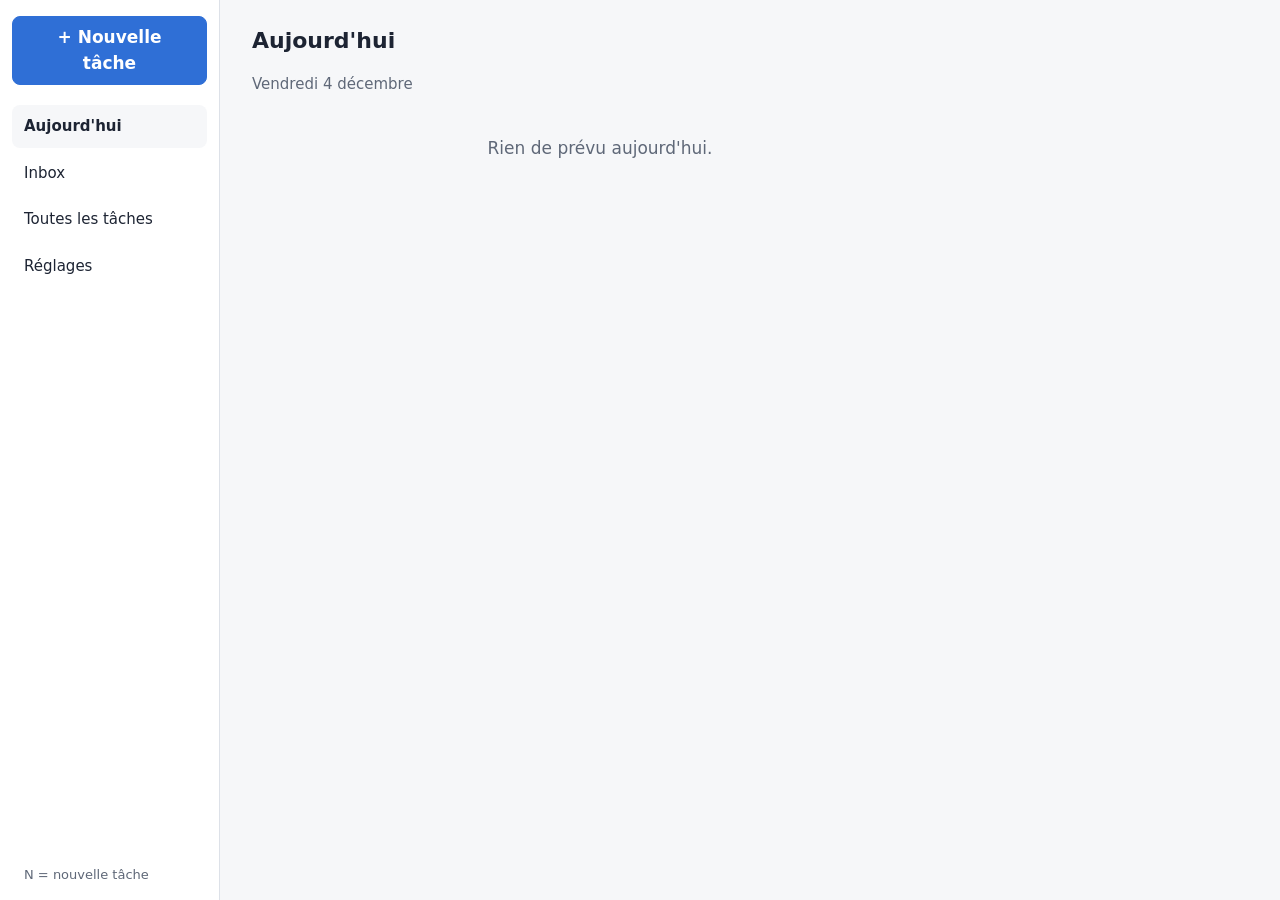
<file: index.html>
<!DOCTYPE html>
<!--
  index.html : la page unique de l'application.
  Étape 3 : la structure de l'application (navigation, zone des écrans),
  le bouton + et la fenêtre de capture.
  Étape 4 : la fenêtre « Planifier » et le bandeau « Annuler ».
  Le contenu de chaque écran est fabriqué par les fichiers de js/ecrans/.
-->
<html lang="fr">
<head>
  <!-- Permet d'afficher correctement les accents (é, è, à...) -->
  <meta charset="utf-8">
  <!-- Adapte la page à la largeur de l'écran (indispensable sur téléphone) -->
  <meta name="viewport" content="width=device-width, initial-scale=1">
  <!-- Nom affiché dans l'onglet du navigateur (modifié par app.js selon l'écran) -->
  <title>Organisation</title>
  <!-- Couleur de la barre du navigateur sur Android -->
  <meta name="theme-color" content="#2f6fd6">
  <!-- Carte d'identité de l'application : nom, icônes, couleurs -->
  <link rel="manifest" href="manifest.json">
  <!-- Petite icône affichée dans l'onglet du navigateur -->
  <link rel="icon" href="icones/icone-192.png" type="image/png">
  <!-- Relie la page à son fichier d'apparence -->
  <link rel="stylesheet" href="css/styles.css">
  <!-- Démarrage de l'application -->
  <script type="module" src="js/app.js"></script>
</head>
<body>
  <div class="application">

    <!-- Navigation : barre du bas sur téléphone, colonne de gauche sur PC -->
    <nav class="navigation" aria-label="Écrans">
      <button type="button" class="bouton bouton-principal bouton-nouvelle-pc" id="bouton-nouvelle-pc">+ Nouvelle tâche</button>
      <a href="#aujourdhui" data-ecran="aujourdhui">Aujourd'hui</a>
      <a href="#inbox" data-ecran="inbox">Inbox <span id="compteur-inbox"></span></a>
      <a href="#taches" data-ecran="taches"><span class="libelle-court">Tâches</span><span class="libelle-long">Toutes les tâches</span></a>
      <a href="#reglages" data-ecran="reglages" class="lien-reglages-pc">Réglages</a>
      <p class="astuce-clavier">N = nouvelle tâche</p>
    </nav>

    <div class="partie-principale">
      <header class="entete">
        <h1 id="titre-ecran">Aujourd'hui</h1>
        <!-- Sur téléphone, Réglages est en haut à droite -->
        <a href="#reglages" class="lien-reglages-mobile">Réglages</a>
      </header>
      <!-- Le contenu de l'écran affiché est placé ici par app.js -->
      <main id="ecran" class="ecran"></main>
    </div>

  </div>

  <!-- Bouton + rond, visible sur téléphone uniquement -->
  <button type="button" class="bouton-flottant" id="bouton-nouvelle" aria-label="Nouvelle tâche">+</button>

  <!-- Fenêtre de capture (gérée par js/capture.js) -->
  <dialog class="capture" id="capture" aria-labelledby="titre-capture">
    <form id="formulaire-capture">
      <label class="titre-capture" id="titre-capture" for="champ-capture">Nouvelle tâche</label>
      <input type="text" id="champ-capture" maxlength="200" autocomplete="off"
             enterkeyhint="done" placeholder="Ex. : Appeler le garage">
      <p class="message-capture" id="message-capture" role="status"></p>
      <div class="boutons-capture">
        <button type="submit" class="bouton bouton-principal">Enregistrer</button>
        <button type="button" class="bouton" id="fermer-capture">Fermer</button>
      </div>
    </form>
  </dialog>

  <!-- Fenêtre « Planifier » (gérée par js/ecrans/inbox.js, étape 4).
       L'heure se choisit d'abord ; un toucher sur un jour valide aussitôt. -->
  <dialog class="capture" id="planification" aria-labelledby="titre-planification">
    <form id="formulaire-planification">
      <p class="titre-capture" id="titre-planification">Planifier</p>
      <label class="etiquette-champ" for="heure-planification">Heure (facultatif)</label>
      <input type="time" id="heure-planification">
      <p class="etiquette-champ">Jour</p>
      <div class="choix-jours">
        <button type="button" class="bouton" data-jour="aujourdhui">Aujourd'hui</button>
        <button type="button" class="bouton" data-jour="demain">Demain</button>
      </div>
      <label class="etiquette-champ" for="date-planification">Autre date</label>
      <input type="date" id="date-planification">
      <p class="message-capture" id="message-planification" role="status"></p>
      <div class="boutons-capture">
        <button type="submit" class="bouton bouton-principal">Valider la date</button>
        <button type="button" class="bouton" id="annuler-planification">Annuler</button>
      </div>
    </form>
  </dialog>

  <!-- Bandeau « Annuler » en bas de l'écran (géré par js/bandeau.js, étape 4) -->
  <div class="bandeau" id="bandeau" role="status" aria-live="polite"></div>
</body>
</html>
</file>
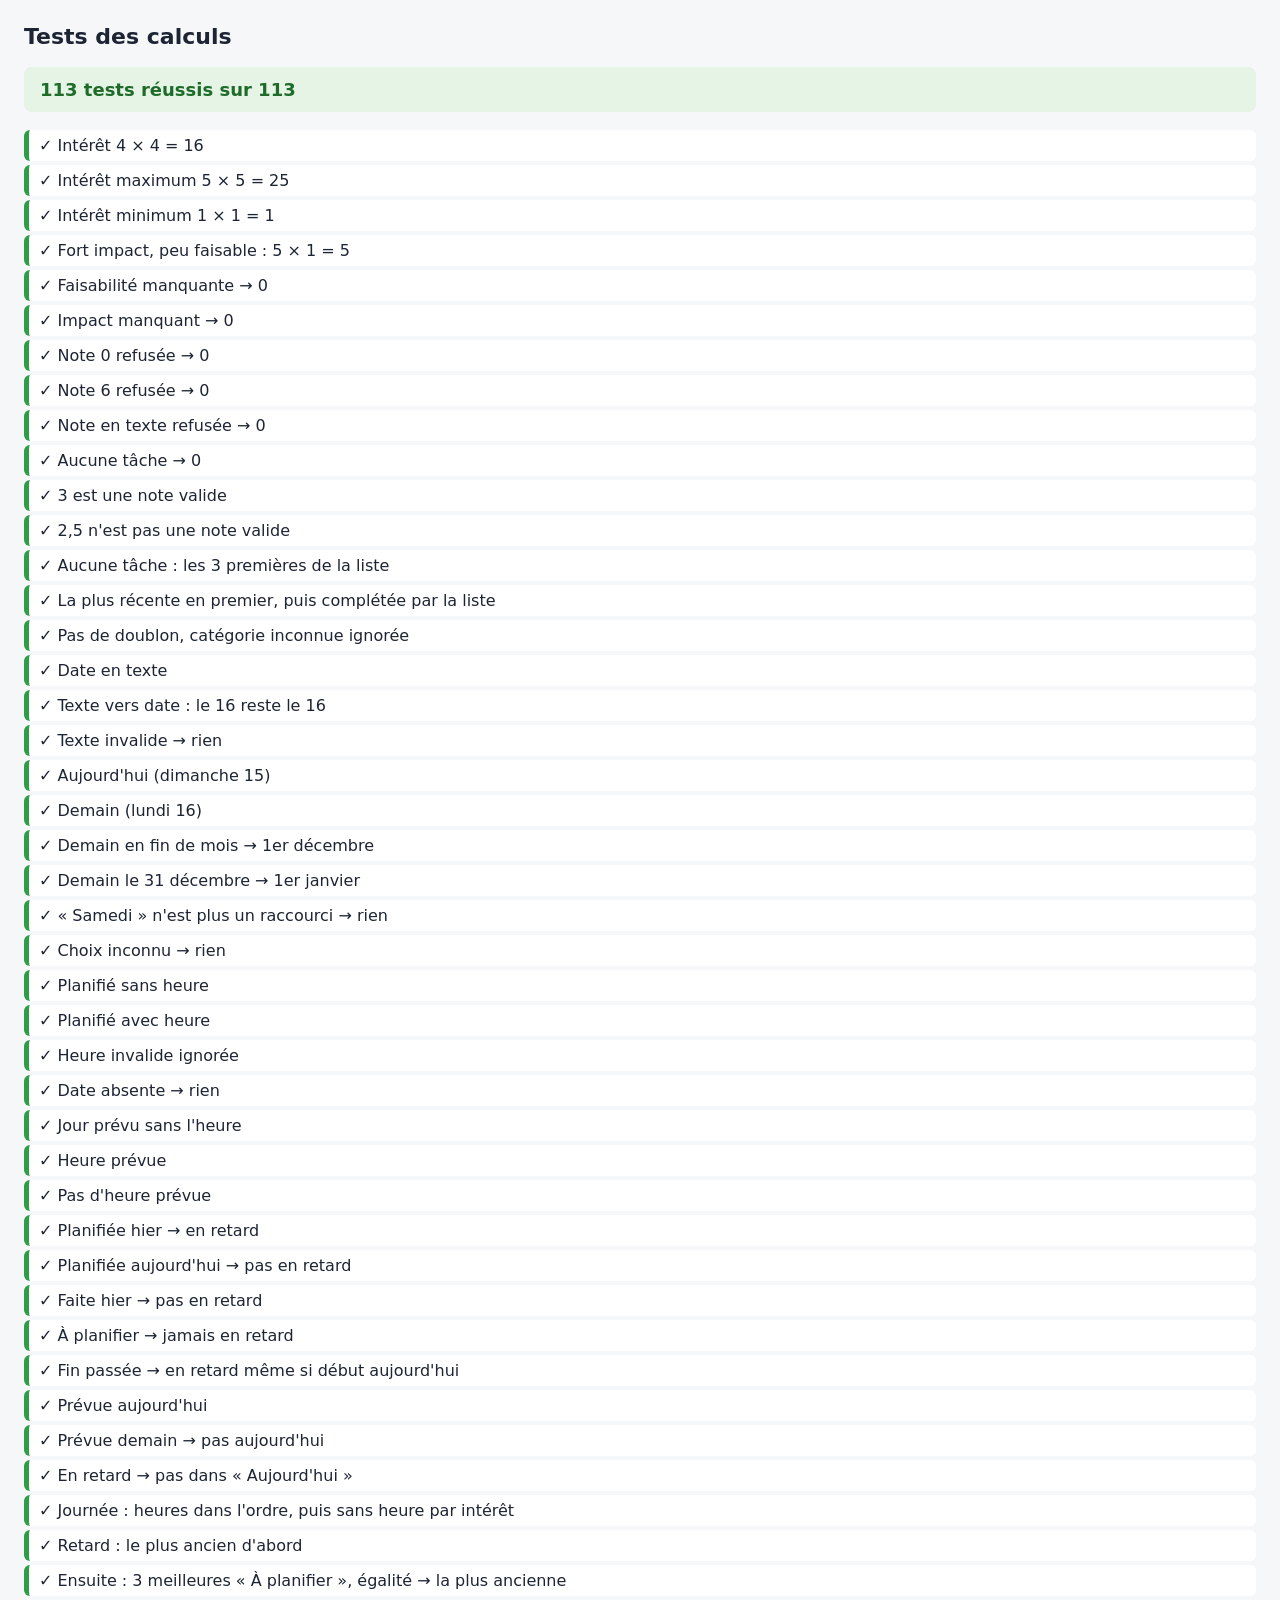
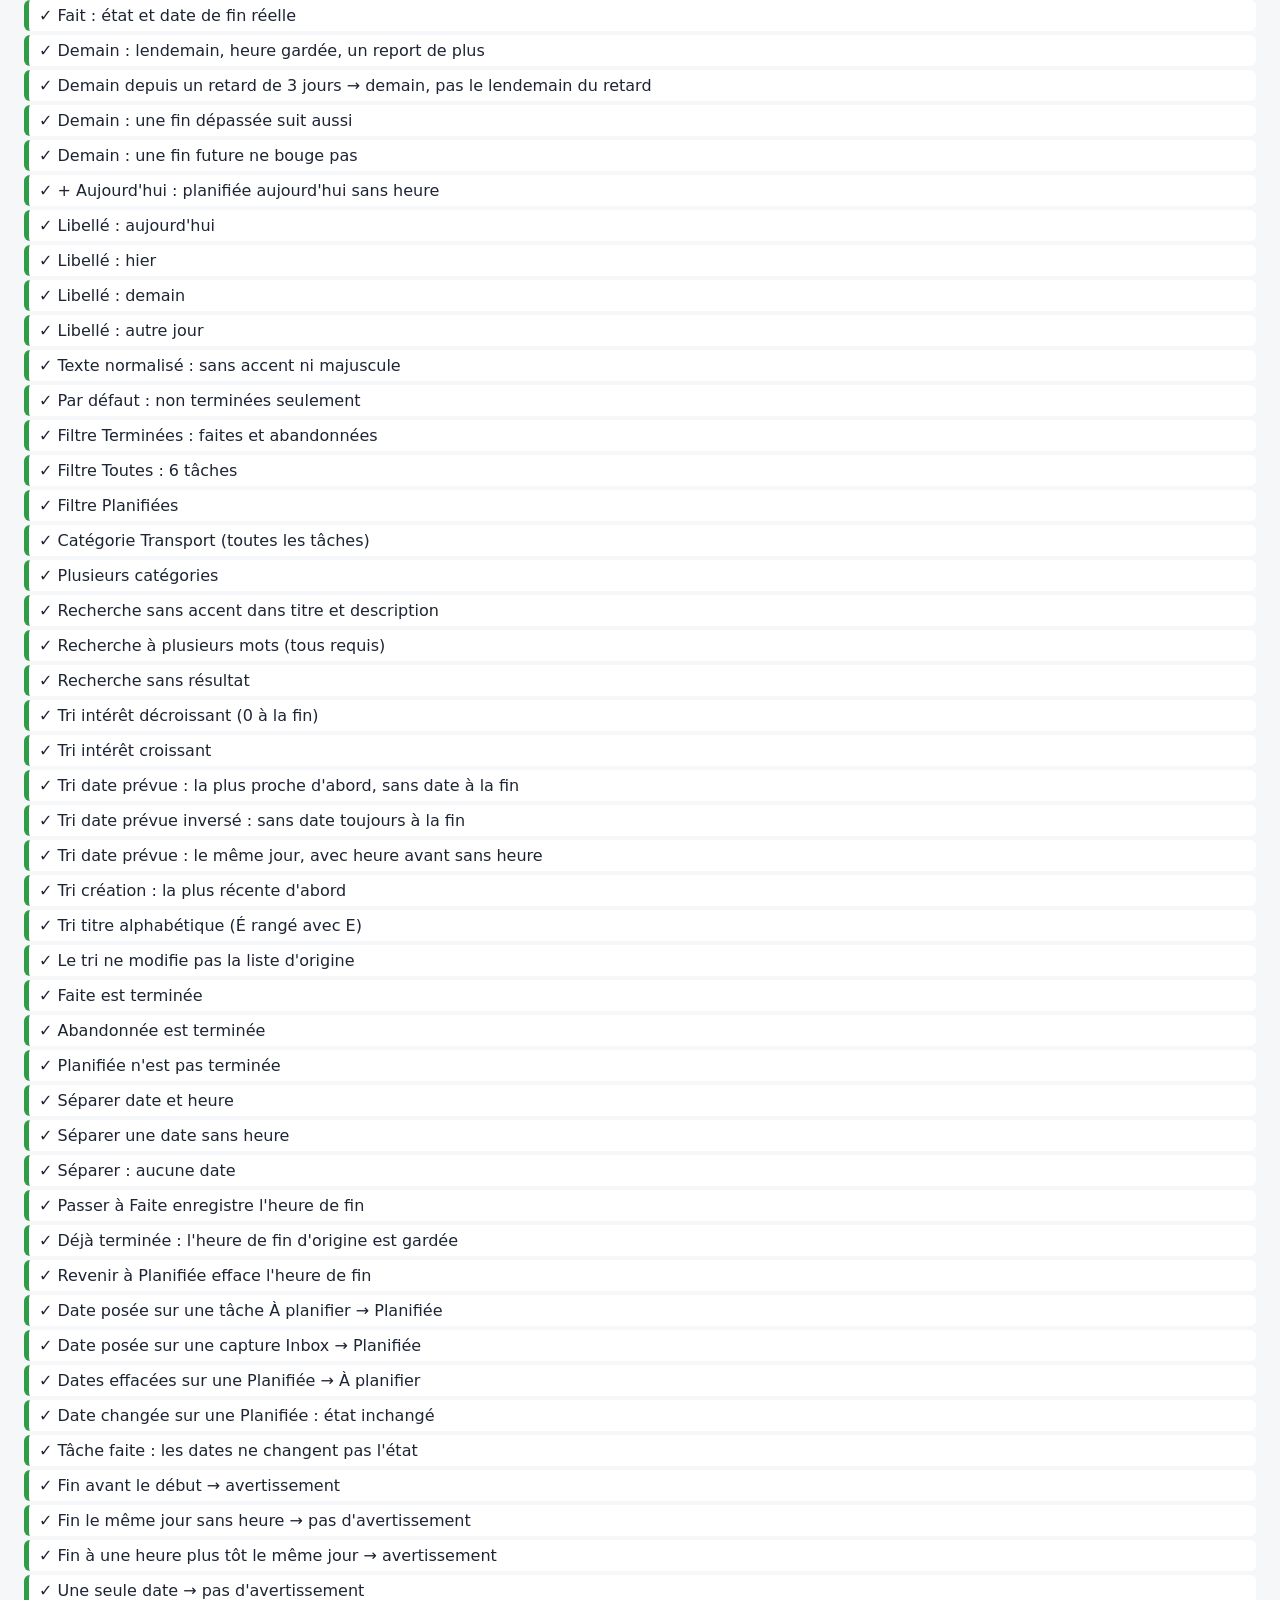
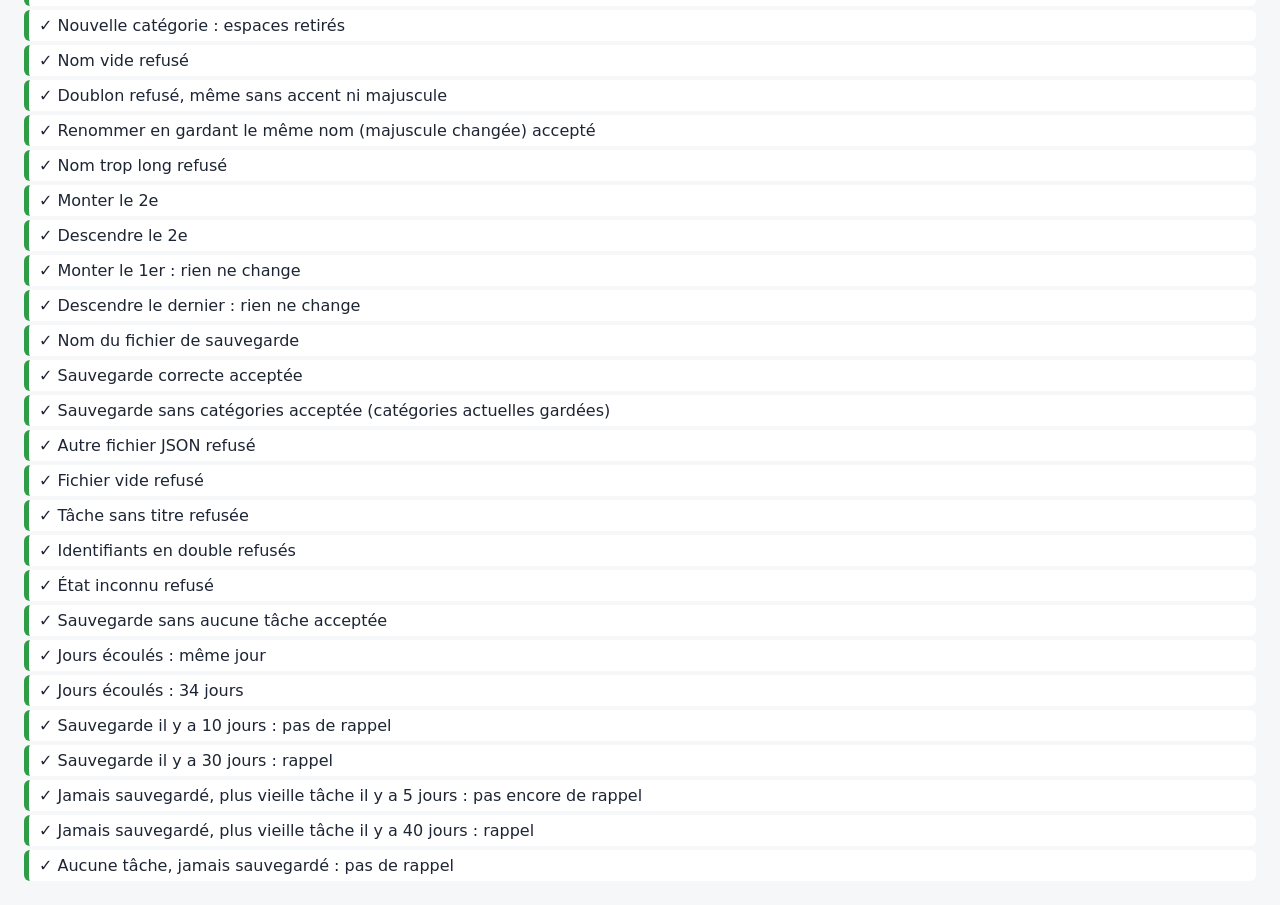
<file: tests/tests-calculs.html>
<!DOCTYPE html>
<!--
  tests-calculs.html : vérifie automatiquement les règles de js/calculs.js.
  À ouvrir avec le serveur lancé : http://localhost:3000/tests/tests-calculs.html
  Chaque ligne verte est une règle vérifiée ; une ligne rouge signale un problème.
-->
<html lang="fr">
<head>
  <meta charset="utf-8">
  <meta name="viewport" content="width=device-width, initial-scale=1">
  <title>Tests des calculs</title>
  <style>
    body { font-family: system-ui, "Segoe UI", Roboto, sans-serif; margin: 24px; color: #1d2433; background: #f6f7f9; }
    h1 { font-size: 22px; }
    .resume { font-size: 18px; font-weight: 600; padding: 12px 16px; border-radius: 8px; }
    .resume.ok { background: #e5f4e4; color: #1e6b2a; }
    .resume.echec { background: #fbebeb; color: #a12626; }
    ul { list-style: none; padding: 0; }
    li { padding: 6px 10px; margin: 4px 0; border-radius: 6px; background: #fff; border-left: 5px solid #2e9d46; }
    li.echec { border-left-color: #d03838; background: #fbebeb; }
    .detail { color: #5f6878; font-size: 13px; }
  </style>
</head>
<body>
  <h1>Tests des calculs</h1>
  <p class="resume" id="resume">Tests en cours…</p>
  <ul id="resultats"></ul>

  <script type="module">
    import {
      interet, estUneNote, categoriesRecentes,
      dateEnTexte, dateDepuisTexte, dateRapide, debutPlanifie,
      jourPrevu, heurePrevue, estEnRetard, estPrevueAujourdhui, trierJournee, trierRetard,
      meilleuresAPlanifier, changementsFait, changementsDemain, changementsAujourdhui, libelleJour,
      normaliserTexte, filtrerTaches, trierTaches,
      estTerminee, separerDateHeure, changementsEtat, changementsDates, finAvantDebut,
      verifierNomCategorie, deplacer, nomFichierSauvegarde, verifierSauvegarde, joursEcoules, etatSauvegarde
    } from '../js/calculs.js';

    const resultats = [];
    function verifier(nom, obtenu, attendu) {
      const reussi = JSON.stringify(obtenu) === JSON.stringify(attendu);
      resultats.push({ nom, reussi, obtenu, attendu });
    }

    // ---------- Intérêt = Impact × Faisabilité ----------
    verifier('Intérêt 4 × 4 = 16', interet({ faisabilite: 4, impact: 4 }), 16);
    verifier('Intérêt maximum 5 × 5 = 25', interet({ faisabilite: 5, impact: 5 }), 25);
    verifier('Intérêt minimum 1 × 1 = 1', interet({ faisabilite: 1, impact: 1 }), 1);
    verifier('Fort impact, peu faisable : 5 × 1 = 5', interet({ faisabilite: 1, impact: 5 }), 5);
    verifier('Faisabilité manquante → 0', interet({ faisabilite: null, impact: 3 }), 0);
    verifier('Impact manquant → 0', interet({ faisabilite: 3, impact: null }), 0);
    verifier('Note 0 refusée → 0', interet({ faisabilite: 0, impact: 3 }), 0);
    verifier('Note 6 refusée → 0', interet({ faisabilite: 6, impact: 2 }), 0);
    verifier('Note en texte refusée → 0', interet({ faisabilite: '4', impact: 4 }), 0);
    verifier('Aucune tâche → 0', interet(undefined), 0);
    verifier('3 est une note valide', estUneNote(3), true);
    verifier('2,5 n\'est pas une note valide', estUneNote(2.5), false);

    // ---------- Catégories récentes ----------
    const liste = ['Loisirs', 'Famille', 'Santé', 'Logement', 'Transport'];
    verifier('Aucune tâche : les 3 premières de la liste',
      categoriesRecentes([], liste), ['Loisirs', 'Famille', 'Santé']);
    verifier('La plus récente en premier, puis complétée par la liste',
      categoriesRecentes([
        { categorie: 'Logement', modifieLe: '2026-11-10T10:00:00Z' },
        { categorie: 'Transport', modifieLe: '2026-11-14T10:00:00Z' },
        { categorie: null, modifieLe: '2026-11-15T10:00:00Z' }
      ], liste), ['Transport', 'Logement', 'Loisirs']);
    verifier('Pas de doublon, catégorie inconnue ignorée',
      categoriesRecentes([
        { categorie: 'Transport', modifieLe: '2026-11-14T10:00:00Z' },
        { categorie: 'Transport', modifieLe: '2026-11-13T10:00:00Z' },
        { categorie: 'Inconnue', modifieLe: '2026-11-15T10:00:00Z' }
      ], liste), ['Transport', 'Loisirs', 'Famille']);

    // ---------- Dates ----------
    const dimanche = new Date(2026, 10, 15);   // dimanche 15 novembre 2026
    verifier('Date en texte', dateEnTexte(new Date(2026, 0, 5)), '2026-01-05');
    verifier('Texte vers date : le 16 reste le 16', dateDepuisTexte('2026-11-16T14:30').getDate(), 16);
    verifier('Texte invalide → rien', dateDepuisTexte('16/11/2026'), null);
    verifier('Aujourd\'hui (dimanche 15)', dateRapide('aujourdhui', dimanche), '2026-11-15');
    verifier('Demain (lundi 16)', dateRapide('demain', dimanche), '2026-11-16');
    verifier('Demain en fin de mois → 1er décembre', dateRapide('demain', new Date(2026, 10, 30)), '2026-12-01');
    verifier('Demain le 31 décembre → 1er janvier', dateRapide('demain', new Date(2026, 11, 31)), '2027-01-01');
    verifier('« Samedi » n\'est plus un raccourci → rien', dateRapide('samedi', dimanche), null);
    verifier('Choix inconnu → rien', dateRapide('lundi', dimanche), null);
    verifier('Planifié sans heure', debutPlanifie('2026-11-16', ''), '2026-11-16');
    verifier('Planifié avec heure', debutPlanifie('2026-11-16', '14:30'), '2026-11-16T14:30');
    verifier('Heure invalide ignorée', debutPlanifie('2026-11-16', '14h'), '2026-11-16');
    verifier('Date absente → rien', debutPlanifie('', '14:30'), null);

    // ---------- Écran Aujourd'hui (étape 5) ----------
    // Référence : dimanche 15 novembre 2026.
    const jour = '2026-11-15';
    const t = (champs) => ({ titre: 'T', etat: 'planifiee', debut: null, fin: null, faisabilite: null,
      impact: null, nbReports: 0, creeLe: '2026-11-01T08:00:00Z', ...champs });

    verifier('Jour prévu sans l\'heure', jourPrevu(t({ debut: '2026-11-15T14:30' })), '2026-11-15');
    verifier('Heure prévue', heurePrevue(t({ debut: '2026-11-15T14:30' })), '14:30');
    verifier('Pas d\'heure prévue', heurePrevue(t({ debut: '2026-11-15' })), null);
    verifier('Planifiée hier → en retard', estEnRetard(t({ debut: '2026-11-14' }), jour), true);
    verifier('Planifiée aujourd\'hui → pas en retard', estEnRetard(t({ debut: '2026-11-15T08:00' }), jour), false);
    verifier('Faite hier → pas en retard', estEnRetard(t({ etat: 'faite', debut: '2026-11-14' }), jour), false);
    verifier('À planifier → jamais en retard', estEnRetard(t({ etat: 'a_planifier' }), jour), false);
    verifier('Fin passée → en retard même si début aujourd\'hui',
      estEnRetard(t({ debut: '2026-11-15', fin: '2026-11-14' }), jour), true);
    verifier('Prévue aujourd\'hui', estPrevueAujourdhui(t({ debut: '2026-11-15' }), jour), true);
    verifier('Prévue demain → pas aujourd\'hui', estPrevueAujourdhui(t({ debut: '2026-11-16' }), jour), false);
    verifier('En retard → pas dans « Aujourd\'hui »', estPrevueAujourdhui(t({ debut: '2026-11-14' }), jour), false);

    verifier('Journée : heures dans l\'ordre, puis sans heure par intérêt',
      trierJournee([
        t({ titre: 'sans heure, intérêt 4', debut: jour, faisabilite: 2, impact: 2 }),
        t({ titre: '18:00', debut: jour + 'T18:00' }),
        t({ titre: 'sans heure, intérêt 20', debut: jour, faisabilite: 4, impact: 5 }),
        t({ titre: '09:30', debut: jour + 'T09:30' })
      ]).map((x) => x.titre),
      ['09:30', '18:00', 'sans heure, intérêt 20', 'sans heure, intérêt 4']);
    verifier('Retard : le plus ancien d\'abord',
      trierRetard([t({ titre: 'hier', debut: '2026-11-14' }), t({ titre: 'il y a 3 jours', debut: '2026-11-12' })])
        .map((x) => x.titre), ['il y a 3 jours', 'hier']);
    verifier('Ensuite : 3 meilleures « À planifier », égalité → la plus ancienne',
      meilleuresAPlanifier([
        t({ titre: 'A 12 récente', etat: 'a_planifier', faisabilite: 3, impact: 4, creeLe: '2026-11-10T08:00:00Z' }),
        t({ titre: 'B 20', etat: 'a_planifier', faisabilite: 4, impact: 5 }),
        t({ titre: 'C planifiée 25', etat: 'planifiee', faisabilite: 5, impact: 5 }),
        t({ titre: 'D 12 ancienne', etat: 'a_planifier', faisabilite: 4, impact: 3, creeLe: '2026-11-02T08:00:00Z' }),
        t({ titre: 'E 2', etat: 'a_planifier', faisabilite: 1, impact: 2 })
      ]).map((x) => x.titre), ['B 20', 'D 12 ancienne', 'A 12 récente']);

    verifier('Fait : état et date de fin réelle',
      changementsFait('2026-11-15T10:00:00Z'), { etat: 'faite', termineLe: '2026-11-15T10:00:00Z' });
    verifier('Demain : lendemain, heure gardée, un report de plus',
      changementsDemain(t({ debut: '2026-11-15T14:30', nbReports: 1 }), dimanche),
      { etat: 'planifiee', debut: '2026-11-16T14:30', nbReports: 2 });
    verifier('Demain depuis un retard de 3 jours → demain, pas le lendemain du retard',
      changementsDemain(t({ debut: '2026-11-12' }), dimanche).debut, '2026-11-16');
    verifier('Demain : une fin dépassée suit aussi',
      changementsDemain(t({ debut: '2026-11-15', fin: '2026-11-14T18:00' }), dimanche).fin, '2026-11-16T18:00');
    verifier('Demain : une fin future ne bouge pas',
      'fin' in changementsDemain(t({ debut: '2026-11-15', fin: '2026-11-20' }), dimanche), false);
    verifier('+ Aujourd\'hui : planifiée aujourd\'hui sans heure',
      changementsAujourdhui(dimanche), { etat: 'planifiee', debut: '2026-11-15' });

    verifier('Libellé : aujourd\'hui', libelleJour('2026-11-15T09:00', jour), 'aujourd\'hui');
    verifier('Libellé : hier', libelleJour('2026-11-14', jour), 'hier');
    verifier('Libellé : demain', libelleJour('2026-11-16', jour), 'demain');
    verifier('Libellé : autre jour', libelleJour('2026-11-12', jour), 'le 12 nov.');

    // ---------- Toutes les tâches (étape 6) ----------
    const liste6 = [
      t({ titre: 'Dossier Impôts', categorie: 'Finances', etat: 'a_planifier', faisabilite: 4, impact: 4, creeLe: '2026-11-03T08:00:00Z' }),
      t({ titre: 'Appeler le garage', categorie: 'Transport', etat: 'planifiee', debut: '2026-11-16T10:00', faisabilite: 3, impact: 5, creeLe: '2026-11-05T08:00:00Z' }),
      t({ titre: 'Carte grise', categorie: 'Transport', etat: 'faite', debut: '2026-11-14', faisabilite: 4, impact: 5, creeLe: '2026-11-01T08:00:00Z' }),
      t({ titre: 'Écrire au notaire', categorie: 'Administratif', etat: 'inbox', description: 'Succession, voir les impôts', creeLe: '2026-11-07T08:00:00Z' }),
      t({ titre: 'Peindre', categorie: 'Loisirs', etat: 'abandonnee', creeLe: '2026-11-02T08:00:00Z' }),
      t({ titre: 'Ranger', categorie: 'Logement', etat: 'planifiee', debut: '2026-11-20', faisabilite: 5, impact: 2, creeLe: '2026-11-06T08:00:00Z' })
    ];
    const titres = (l) => l.map((x) => x.titre);
    verifier('Texte normalisé : sans accent ni majuscule', normaliserTexte('  Écrire IMPÔTS '), 'ecrire impots');
    verifier('Par défaut : non terminées seulement',
      titres(filtrerTaches(liste6)), ['Dossier Impôts', 'Appeler le garage', 'Écrire au notaire', 'Ranger']);
    verifier('Filtre Terminées : faites et abandonnées',
      titres(filtrerTaches(liste6, { etat: 'terminees' })), ['Carte grise', 'Peindre']);
    verifier('Filtre Toutes : 6 tâches', filtrerTaches(liste6, { etat: 'toutes' }).length, 6);
    verifier('Filtre Planifiées', titres(filtrerTaches(liste6, { etat: 'planifiees' })), ['Appeler le garage', 'Ranger']);
    verifier('Catégorie Transport (toutes les tâches)',
      titres(filtrerTaches(liste6, { etat: 'toutes', categories: ['Transport'] })), ['Appeler le garage', 'Carte grise']);
    verifier('Plusieurs catégories', filtrerTaches(liste6, { categories: ['Transport', 'Logement'] }).length, 2);
    verifier('Recherche sans accent dans titre et description',
      titres(filtrerTaches(liste6, { recherche: 'impots' })), ['Dossier Impôts', 'Écrire au notaire']);
    verifier('Recherche à plusieurs mots (tous requis)',
      titres(filtrerTaches(liste6, { recherche: 'ecrire notaire' })), ['Écrire au notaire']);
    verifier('Recherche sans résultat', filtrerTaches(liste6, { recherche: 'xyz' }).length, 0);
    const actives = filtrerTaches(liste6);
    verifier('Tri intérêt décroissant (0 à la fin)',
      titres(trierTaches(actives, 'interet')), ['Dossier Impôts', 'Appeler le garage', 'Ranger', 'Écrire au notaire']);
    verifier('Tri intérêt croissant',
      titres(trierTaches(actives, 'interet', 'asc'))[0], 'Écrire au notaire');
    verifier('Tri date prévue : la plus proche d\'abord, sans date à la fin',
      titres(trierTaches(actives, 'echeance')), ['Appeler le garage', 'Ranger', 'Dossier Impôts', 'Écrire au notaire']);
    verifier('Tri date prévue inversé : sans date toujours à la fin',
      titres(trierTaches(actives, 'echeance', 'desc')), ['Ranger', 'Appeler le garage', 'Dossier Impôts', 'Écrire au notaire']);
    verifier('Tri date prévue : le même jour, avec heure avant sans heure',
      titres(trierTaches([t({ titre: 'sans heure', debut: '2026-11-16' }), t({ titre: '10:00', debut: '2026-11-16T10:00' })], 'echeance')),
      ['10:00', 'sans heure']);
    verifier('Tri création : la plus récente d\'abord',
      titres(trierTaches(actives, 'creation'))[0], 'Écrire au notaire');
    verifier('Tri titre alphabétique (É rangé avec E)',
      titres(trierTaches(actives, 'titre')), ['Appeler le garage', 'Dossier Impôts', 'Écrire au notaire', 'Ranger']);
    verifier('Le tri ne modifie pas la liste d\'origine', titres(actives)[0], 'Dossier Impôts');

    // ---------- Fiche tâche (étape 7) ----------
    const maintenant = '2026-11-15T10:00:00.000Z';
    verifier('Faite est terminée', estTerminee(t({ etat: 'faite' })), true);
    verifier('Abandonnée est terminée', estTerminee(t({ etat: 'abandonnee' })), true);
    verifier('Planifiée n\'est pas terminée', estTerminee(t({ etat: 'planifiee' })), false);
    verifier('Séparer date et heure', separerDateHeure('2026-11-16T14:30'), { date: '2026-11-16', heure: '14:30' });
    verifier('Séparer une date sans heure', separerDateHeure('2026-11-16'), { date: '2026-11-16', heure: '' });
    verifier('Séparer : aucune date', separerDateHeure(null), { date: '', heure: '' });
    verifier('Passer à Faite enregistre l\'heure de fin',
      changementsEtat(t({ etat: 'planifiee' }), 'faite', maintenant), { etat: 'faite', termineLe: maintenant });
    verifier('Déjà terminée : l\'heure de fin d\'origine est gardée',
      changementsEtat(t({ etat: 'faite', termineLe: '2026-11-10T08:00:00Z' }), 'abandonnee', maintenant), { etat: 'abandonnee' });
    verifier('Revenir à Planifiée efface l\'heure de fin',
      changementsEtat(t({ etat: 'faite', termineLe: maintenant }), 'planifiee', maintenant), { etat: 'planifiee', termineLe: null });
    verifier('Date posée sur une tâche À planifier → Planifiée',
      changementsDates(t({ etat: 'a_planifier' }), '2026-11-20', null), { debut: '2026-11-20', fin: null, etat: 'planifiee' });
    verifier('Date posée sur une capture Inbox → Planifiée',
      changementsDates(t({ etat: 'inbox' }), null, '2026-11-20T18:00').etat, 'planifiee');
    verifier('Dates effacées sur une Planifiée → À planifier',
      changementsDates(t({ etat: 'planifiee', debut: '2026-11-20' }), '', ''), { debut: null, fin: null, etat: 'a_planifier' });
    verifier('Date changée sur une Planifiée : état inchangé',
      'etat' in changementsDates(t({ etat: 'planifiee' }), '2026-11-21', null), false);
    verifier('Tâche faite : les dates ne changent pas l\'état',
      'etat' in changementsDates(t({ etat: 'faite' }), '', ''), false);
    verifier('Fin avant le début → avertissement', finAvantDebut(t({ debut: '2026-11-20', fin: '2026-11-19' })), true);
    verifier('Fin le même jour sans heure → pas d\'avertissement', finAvantDebut(t({ debut: '2026-11-20T14:00', fin: '2026-11-20' })), false);
    verifier('Fin à une heure plus tôt le même jour → avertissement',
      finAvantDebut(t({ debut: '2026-11-20T14:00', fin: '2026-11-20T09:00' })), true);
    verifier('Une seule date → pas d\'avertissement', finAvantDebut(t({ debut: '2026-11-20' })), false);

    // ---------- Réglages (étape 8) ----------
    const noms = ['Logement', 'Transport', 'Santé'];
    verifier('Nouvelle catégorie : espaces retirés', verifierNomCategorie('  Jardin  ', noms), { valide: true, nom: 'Jardin' });
    verifier('Nom vide refusé', verifierNomCategorie('   ', noms).valide, false);
    verifier('Doublon refusé, même sans accent ni majuscule', verifierNomCategorie('SANTE', noms).valide, false);
    verifier('Renommer en gardant le même nom (majuscule changée) accepté',
      verifierNomCategorie('LOGEMENT', noms, 'Logement'), { valide: true, nom: 'LOGEMENT' });
    verifier('Nom trop long refusé', verifierNomCategorie('x'.repeat(41), noms).valide, false);
    verifier('Monter le 2e', deplacer(['a', 'b', 'c'], 1, -1), ['b', 'a', 'c']);
    verifier('Descendre le 2e', deplacer(['a', 'b', 'c'], 1, 1), ['a', 'c', 'b']);
    verifier('Monter le 1er : rien ne change', deplacer(['a', 'b', 'c'], 0, -1), ['a', 'b', 'c']);
    verifier('Descendre le dernier : rien ne change', deplacer(['a', 'b', 'c'], 2, 1), ['a', 'b', 'c']);
    verifier('Nom du fichier de sauvegarde', nomFichierSauvegarde(new Date(2026, 10, 5)), 'organisation-2026-11-05.json');

    const sauvegarde = {
      application: 'organisation', format: 1, exporteLe: '2026-11-15T10:00:00.000Z',
      taches: [t({ id: 'x1', titre: 'Un' }), t({ id: 'x2', titre: 'Deux', etat: 'faite' })],
      categories: [{ nom: 'Logement', masquee: false }, { nom: 'Ancienne', masquee: true }]
    };
    const lu = verifierSauvegarde(sauvegarde);
    verifier('Sauvegarde correcte acceptée', [lu.valide, lu.taches.length, lu.categories[1]], [true, 2, { nom: 'Ancienne', masquee: true }]);
    verifier('Sauvegarde sans catégories acceptée (catégories actuelles gardées)',
      verifierSauvegarde({ ...sauvegarde, categories: undefined }).categories, null);
    verifier('Autre fichier JSON refusé', verifierSauvegarde({ taches: [] }).valide, false);
    verifier('Fichier vide refusé', verifierSauvegarde(null).valide, false);
    verifier('Tâche sans titre refusée', verifierSauvegarde({ ...sauvegarde, taches: [t({ id: 'x', titre: ' ' })] }).valide, false);
    verifier('Identifiants en double refusés', verifierSauvegarde({ ...sauvegarde, taches: [t({ id: 'x' }), t({ id: 'x' })] }).valide, false);
    verifier('État inconnu refusé', verifierSauvegarde({ ...sauvegarde, taches: [t({ id: 'x', etat: 'zzz' })] }).valide, false);
    verifier('Sauvegarde sans aucune tâche acceptée', verifierSauvegarde({ ...sauvegarde, taches: [] }).valide, true);

    const le15 = new Date(2026, 10, 15, 9, 0);
    verifier('Jours écoulés : même jour', joursEcoules(new Date(2026, 10, 15, 1, 0).toISOString(), le15), 0);
    verifier('Jours écoulés : 34 jours', joursEcoules(new Date(2026, 9, 12, 20, 0).toISOString(), le15), 34);
    verifier('Sauvegarde il y a 10 jours : pas de rappel',
      etatSauvegarde(new Date(2026, 10, 5).toISOString(), [], le15), { jamais: false, jours: 10, rappel: false });
    verifier('Sauvegarde il y a 30 jours : rappel',
      etatSauvegarde(new Date(2026, 9, 16).toISOString(), [], le15).rappel, true);
    verifier('Jamais sauvegardé, plus vieille tâche il y a 5 jours : pas encore de rappel',
      etatSauvegarde(null, [t({ creeLe: new Date(2026, 10, 10).toISOString() })], le15), { jamais: true, jours: 5, rappel: false });
    verifier('Jamais sauvegardé, plus vieille tâche il y a 40 jours : rappel',
      etatSauvegarde(null, [t({ creeLe: new Date(2026, 10, 14).toISOString() }), t({ creeLe: new Date(2026, 9, 6).toISOString() })], le15).rappel, true);
    verifier('Aucune tâche, jamais sauvegardé : pas de rappel', etatSauvegarde(null, [], le15).rappel, false);

    // ---------- Affichage ----------
    const echecs = resultats.filter((r) => !r.reussi).length;
    const resume = document.getElementById('resume');
    resume.textContent = echecs === 0
      ? `${resultats.length} tests réussis sur ${resultats.length}`
      : `${echecs} test(s) en échec sur ${resultats.length}`;
    resume.className = 'resume ' + (echecs === 0 ? 'ok' : 'echec');

    const ul = document.getElementById('resultats');
    for (const r of resultats) {
      const li = document.createElement('li');
      li.className = r.reussi ? 'ok' : 'echec';
      li.textContent = (r.reussi ? '✓ ' : '✗ ') + r.nom;
      if (!r.reussi) {
        const detail = document.createElement('div');
        detail.className = 'detail';
        detail.textContent = `Obtenu : ${JSON.stringify(r.obtenu)} · attendu : ${JSON.stringify(r.attendu)}`;
        li.append(detail);
      }
      ul.append(li);
    }
  </script>
</body>
</html>
</file>
<file: css/styles.css>
/*
  styles.css : toute l'apparence de l'application.
  Conçu d'abord pour le téléphone ; la partie « PC » en bas du fichier
  s'applique aux écrans larges (800 pixels et plus).
*/

/* ---------- Couleurs (rangées ici une seule fois) ---------- */
:root {
  --fond: #f6f7f9;
  --carte: #ffffff;
  --texte: #1d2433;
  --texte-discret: #5f6878;
  --accent: #2f6fd6;
  --texte-sur-accent: #ffffff;
  --bordure: #dde1e8;
  --ombre-fenetre: rgba(20, 23, 28, 0.45);
  --accent-doux: rgba(47, 111, 214, 0.12);
  --bandeau: #1d2433;
  --texte-bandeau: #ffffff;
  --retard: #c62f2f;
  --alerte: #a8570a;
  --alerte-fond: rgba(245, 158, 11, 0.14);
}

/* Mode sombre du téléphone ou du PC */
@media (prefers-color-scheme: dark) {
  :root {
    --fond: #14171c;
    --carte: #1e232b;
    --texte: #eef1f5;
    --texte-discret: #a3abb8;
    --accent: #6c9ef0;
    --texte-sur-accent: #0d1b33;
    --bordure: #333a45;
    --ombre-fenetre: rgba(0, 0, 0, 0.6);
    --accent-doux: rgba(108, 158, 240, 0.18);
    --bandeau: #eef1f5;
    --texte-bandeau: #14171c;
    --retard: #f07a7a;
    --alerte: #f5b454;
    --alerte-fond: rgba(245, 158, 11, 0.16);
  }
}

/* ---------- Bases ---------- */
* {
  box-sizing: border-box;
}

body {
  margin: 0;
  background: var(--fond);
  color: var(--texte);
  /* Police déjà installée sur Windows et Android : rien à télécharger. */
  font-family: system-ui, "Segoe UI", Roboto, sans-serif;
  font-size: 17px;
  line-height: 1.5;
}

.discret {
  color: var(--texte-discret);
  font-size: 14px;
}

.centre {
  text-align: center;
}

/* ---------- Boutons ---------- */
.bouton {
  font: inherit;
  min-height: 44px;            /* taille confortable pour le doigt */
  padding: 8px 16px;
  border: 1px solid var(--bordure);
  border-radius: 8px;
  background: var(--carte);
  color: var(--texte);
  cursor: pointer;
}

.bouton-principal {
  background: var(--accent);
  border-color: var(--accent);
  color: var(--texte-sur-accent);
  font-weight: 600;
}

/* ---------- En-tête de l'écran ---------- */
.entete {
  position: sticky;
  top: 0;
  z-index: 5;
  display: flex;
  align-items: center;
  justify-content: space-between;
  padding: 14px 16px;
  background: var(--carte);
  border-bottom: 1px solid var(--bordure);
}

.entete h1 {
  margin: 0;
  font-size: 22px;
}

.lien-reglages-mobile {
  color: var(--texte-discret);
  font-size: 14px;
  text-decoration: none;
  padding: 8px 0 8px 16px;
}

/* ---------- Zone de l'écran ---------- */
.ecran {
  padding: 16px 16px 140px;    /* place en bas pour la barre et le bouton + */
  max-width: 760px;
}

.vide {
  text-align: center;
  color: var(--texte-discret);
  padding: 40px 16px 8px;
  margin: 0;
}

/* ---------- Navigation (téléphone : barre du bas) ---------- */
.navigation {
  position: fixed;
  left: 0;
  right: 0;
  bottom: 0;
  z-index: 10;
  display: flex;
  background: var(--carte);
  border-top: 1px solid var(--bordure);
  padding-bottom: env(safe-area-inset-bottom);
}

.navigation a {
  flex: 1;
  padding: 12px 4px 14px;
  border-top: 3px solid transparent;
  color: var(--texte-discret);
  font-size: 14px;
  text-align: center;
  text-decoration: none;
}

.navigation a[aria-current="page"] {
  border-top-color: var(--accent);
  color: var(--texte);
  font-weight: 600;
}

/* Éléments réservés au PC, cachés sur téléphone */
.bouton-nouvelle-pc,
.lien-reglages-pc,
.astuce-clavier,
.libelle-long {
  display: none;
}

/* ---------- Bouton + rond (téléphone) ---------- */
.bouton-flottant {
  position: fixed;
  right: 16px;
  bottom: calc(76px + env(safe-area-inset-bottom));
  z-index: 11;
  width: 60px;
  height: 60px;
  border: none;
  border-radius: 50%;
  background: var(--accent);
  color: var(--texte-sur-accent);
  font-size: 32px;
  line-height: 1;
  cursor: pointer;
  box-shadow: 0 4px 12px rgba(0, 0, 0, 0.25);
}

/* ---------- Liste de tâches ---------- */
.liste-taches {
  list-style: none;
  margin: 12px 0 0;
  padding: 0;
  display: flex;
  flex-direction: column;
  gap: 8px;
}

.carte-tache {
  padding: 12px 14px;
  background: var(--carte);
  border: 1px solid var(--bordure);
  border-radius: 10px;
}

.titre-tache {
  font-weight: 500;
  overflow-wrap: anywhere;     /* un mot très long passe à la ligne */
}

.meta-tache {
  color: var(--texte-discret);
  font-size: 13px;
}

/* ---------- Fenêtre de capture ---------- */
.capture {
  width: min(92vw, 440px);
  /* Sur téléphone, en haut de l'écran : le clavier ne la cache jamais (D-016). */
  margin: 72px auto auto;
  padding: 20px;
  background: var(--carte);
  color: var(--texte);
  border: 1px solid var(--bordure);
  border-radius: 16px;
}

.capture::backdrop {
  background: var(--ombre-fenetre);
}

.titre-capture {
  display: block;
  margin-bottom: 8px;
  font-weight: 600;
}

.capture input {
  width: 100%;
  padding: 12px;
  font: inherit;
  color: var(--texte);
  background: var(--fond);
  border: 1px solid var(--bordure);
  border-radius: 8px;
}

.capture input:focus {
  outline: 2px solid var(--accent);
  outline-offset: 1px;
}

.message-capture {
  min-height: 1.5em;
  margin: 8px 0 0;
  color: var(--texte-discret);
  font-size: 14px;
}

.message-capture.succes {
  color: var(--accent);
  font-weight: 600;
}

.boutons-capture {
  display: flex;
  gap: 8px;
  margin-top: 12px;
}

.boutons-capture .bouton {
  flex: 1;
}

/* ---------- Qualification dans l'Inbox (étape 4) ---------- */
.qualification {
  margin-top: 8px;
  padding: 16px;
  background: var(--carte);
  border: 1px solid var(--bordure);
  border-radius: 12px;
}

.zone-titre {
  margin-bottom: 8px;
}

.titre-editable {
  width: 100%;
  padding: 6px 8px;
  margin-left: -8px;
  font: inherit;
  font-weight: 600;
  color: var(--texte);
  background: transparent;
  border: 1px solid transparent;
  border-radius: 6px;
}

.titre-editable:hover,
.titre-editable:focus {
  border-color: var(--bordure);
  background: var(--fond);
  outline: none;
}

.ligne-qualification {
  margin-top: 14px;
}

.etiquette {
  margin-bottom: 6px;
  color: var(--texte-discret);
  font-size: 14px;
}

.aide {
  margin-left: 8px;
  font-size: 13px;
}

.aide::before {
  content: "(";
}

.aide::after {
  content: ")";
}

/* Les catégories : des pastilles qui passent à la ligne */
.puces {
  display: flex;
  flex-wrap: wrap;
  gap: 8px;
}

.puce {
  min-height: 40px;
  padding: 6px 14px;
  font: inherit;
  font-size: 15px;
  color: var(--texte);
  background: var(--carte);
  border: 1px solid var(--bordure);
  border-radius: 20px;
  cursor: pointer;
}

.puce-plus {
  color: var(--texte-discret);
}

/* Les notes de 1 à 5 : cinq carrés côte à côte */
.notes {
  display: grid;
  grid-template-columns: repeat(5, 1fr);
  gap: 8px;
  max-width: 320px;
}

.note {
  min-height: 44px;
  font: inherit;
  color: var(--texte);
  background: var(--carte);
  border: 1px solid var(--bordure);
  border-radius: 8px;
  cursor: pointer;
}

/* Un choix sélectionné : bordure et fond bleutés */
.puce[aria-pressed="true"],
.note[aria-pressed="true"] {
  background: var(--accent-doux);
  border: 2px solid var(--accent);
  font-weight: 600;
}

.interet {
  margin: 18px 0 0;
  font-weight: 600;
}

.actions-qualification {
  display: flex;
  flex-wrap: wrap;
  gap: 8px;
  margin-top: 16px;
}

.actions-qualification .bouton {
  white-space: nowrap;           /* « Plus tard » ne se coupe jamais en deux */
}

.actions-qualification .bouton-principal,
.actions-qualification .bouton:not(.bouton-discret) {
  flex: 1;
}

.bouton-discret {
  border-color: transparent;
  background: transparent;
  color: var(--texte-discret);
}

.astuce-pc {
  display: none;
}

/* ---------- Fenêtre « Planifier » (étape 4) ---------- */
.etiquette-champ {
  display: block;
  margin: 14px 0 6px;
  color: var(--texte-discret);
  font-size: 14px;
}

.capture input[type="time"],
.capture input[type="date"] {
  width: auto;
  min-width: 160px;
}

.choix-jours {
  display: flex;
  flex-wrap: wrap;
  gap: 8px;
}

.choix-jours .bouton {
  flex: 1;
}

/* ---------- Bandeau « Annuler » (étape 4) ---------- */
.bandeau {
  position: fixed;
  left: 16px;
  right: 16px;
  bottom: calc(148px + env(safe-area-inset-bottom));  /* au-dessus du bouton + */
  z-index: 20;
  display: none;
  align-items: center;
  justify-content: space-between;
  gap: 12px;
  max-width: 480px;
  margin: 0 auto;
  padding: 10px 12px 10px 16px;
  background: var(--bandeau);
  color: var(--texte-bandeau);
  border-radius: 10px;
  box-shadow: 0 4px 12px rgba(0, 0, 0, 0.25);
  font-size: 15px;
}

.bandeau.visible {
  display: flex;
}

.bandeau-annuler {
  min-height: 40px;
  padding: 6px 12px;
  font: inherit;
  font-weight: 700;
  color: var(--texte-bandeau);
  background: transparent;
  border: 1px solid currentColor;
  border-radius: 8px;
  cursor: pointer;
}

/* ---------- Écran Aujourd'hui (étape 5) ---------- */
.sous-titre-date {
  margin: 0;
  color: var(--texte-discret);
  font-size: 15px;
}

.sous-titre-date::first-letter {
  text-transform: uppercase;      /* « Dimanche 15 novembre » */
}

.bloc {
  margin-top: 22px;
}

.titre-bloc {
  margin: 0 0 8px;
  color: var(--texte-discret);
  font-size: 13px;
  font-weight: 700;
  letter-spacing: 0.04em;
  text-transform: uppercase;
}

.titre-bloc.retard {
  color: var(--retard);
}

.bloc .liste-taches {
  margin-top: 0;
}

.vide-bloc {
  margin: 0;
  color: var(--texte-discret);
  font-size: 15px;
}

/* Une carte avec ses boutons à droite */
.carte-action {
  display: flex;
  align-items: center;
  gap: 12px;
}

.contenu-carte {
  flex: 1;
  min-width: 0;                   /* permet au titre long de passer à la ligne */
}

.carte-retard {
  border: 1.5px solid var(--retard);
}

.heure {
  margin-right: 8px;
  font-weight: 700;
  font-variant-numeric: tabular-nums;
}

.actions-carte {
  display: flex;
  flex-shrink: 0;
  gap: 8px;
}

.bouton-carte {
  min-width: 44px;
  min-height: 44px;
  padding: 6px 10px;
  font: inherit;
  font-size: 18px;
  color: var(--texte);
  background: var(--carte);
  border: 1px solid var(--bordure);
  border-radius: 8px;
  cursor: pointer;
}

/* ---------- Écran Toutes les tâches (étape 6) ---------- */
.champ-recherche {
  width: 100%;
  min-height: 44px;
  padding: 10px 12px;
  font: inherit;
  color: var(--texte);
  background: var(--carte);
  border: 1px solid var(--bordure);
  border-radius: 8px;
}

.champ-recherche:focus {
  outline: 2px solid var(--accent);
  outline-offset: 1px;
}

.panneau-filtres {
  margin-top: 10px;
  padding: 0 14px;
  background: var(--carte);
  border: 1px solid var(--bordure);
  border-radius: 10px;
}

.panneau-filtres[open] {
  padding-bottom: 12px;
}

.titre-filtres {
  padding: 12px 0;
  font-weight: 600;
  cursor: pointer;
}

.ligne-selects {
  display: flex;
  flex-wrap: wrap;
  gap: 12px;
  margin-top: 14px;
}

.choix-liste {
  display: flex;
  align-items: center;
  gap: 8px;
  color: var(--texte-discret);
  font-size: 14px;
}

.choix-liste select {
  min-height: 40px;
  padding: 6px 8px;
  font: inherit;
  font-size: 15px;
  color: var(--texte);
  background: var(--carte);
  border: 1px solid var(--bordure);
  border-radius: 8px;
}

.panneau-filtres .bouton-discret {
  margin-top: 8px;
  padding-left: 0;
}

.resume-filtres {
  margin: 12px 0 8px;
}

.interet-carte {
  flex-shrink: 0;
  min-width: 32px;
  font-weight: 700;
  text-align: right;
}

/* Tableau (PC) */
.tableau-taches {
  width: 100%;
  border-collapse: collapse;
  background: var(--carte);
  border: 1px solid var(--bordure);
  border-radius: 10px;
  font-size: 15px;
}

.tableau-taches th,
.tableau-taches td {
  padding: 9px 12px;
  text-align: left;
  border-bottom: 1px solid var(--bordure);
}

.tableau-taches th {
  color: var(--texte-discret);
  font-size: 13px;
  font-weight: 600;
}

.tableau-taches tbody tr:last-child td {
  border-bottom: none;
}

.tableau-taches .colonne-nombre {
  text-align: right;
  font-weight: 700;
  font-variant-numeric: tabular-nums;
}

.cellule-titre {
  overflow-wrap: anywhere;
}

.entete-tri {
  padding: 0;
  font: inherit;
  color: inherit;
  background: none;
  border: none;
  cursor: pointer;
}

.entete-tri:hover {
  color: var(--texte);
  text-decoration: underline;
}

/* ---------- Liens vers la fiche (étape 7) ---------- */
.lien-fiche {
  color: inherit;
  text-decoration: none;
}

a.contenu-carte {
  display: block;
}

.ligne-cliquable {
  cursor: pointer;
}

.ligne-cliquable:hover td {
  background: var(--fond);
}

.lien-fiche:hover .titre-tache,
.ligne-cliquable:hover .lien-fiche {
  text-decoration: underline;
}

/* ---------- Fiche tâche (étape 7) ---------- */
.barre-fiche {
  display: flex;
  align-items: center;
  justify-content: space-between;
  gap: 12px;
}

.bouton-retour {
  padding-left: 0;
}

.etat-enregistrement.succes {
  color: var(--accent);
  font-weight: 600;
}

.titre-fiche {
  margin-top: 4px;
  font-size: 20px;
}

.section-fiche {
  margin-top: 16px;
  padding: 14px 16px 16px;
  background: var(--carte);
  border: 1px solid var(--bordure);
  border-radius: 12px;
}

.section-fiche > .titre-bloc {
  margin-bottom: 4px;
}

details.section-fiche > summary {
  cursor: pointer;
}

.champ-fiche {
  margin-top: 12px;
}

.champ-fiche .etiquette {
  display: block;
}

.champ {
  width: 100%;
  min-height: 44px;
  padding: 9px 10px;
  font: inherit;
  font-size: 16px;
  color: var(--texte);
  background: var(--fond);
  border: 1px solid var(--bordure);
  border-radius: 8px;
}

textarea.champ {
  resize: vertical;
  line-height: 1.45;
}

.champ:focus {
  outline: 2px solid var(--accent);
  outline-offset: 1px;
}

.date-heure {
  display: grid;
  grid-template-columns: 3fr 2fr;
  gap: 8px;
}

.valeur-calculee {
  margin: 0;
  font-weight: 600;
}

.avertissement {
  min-height: 0;
  margin: 8px 0 0;
  color: var(--retard);
  font-size: 14px;
}

.avertissement:empty {
  display: none;
}

.actions-fiche {
  display: flex;
  flex-wrap: wrap;
  gap: 8px;
  margin-top: 18px;
}

.actions-fiche .bouton {
  flex: 1 1 40%;
  white-space: nowrap;
}

.actions-fiche .bouton:disabled {
  opacity: 0.6;
  cursor: default;
}

/* ---------- Réglages et rappel de sauvegarde (étape 8) ---------- */
.etat-sauvegarde {
  margin: 8px 0 12px;
  padding: 10px 12px;
  background: var(--fond);
  border: 1px solid var(--bordure);
  border-radius: 8px;
}

.etat-sauvegarde.alerte,
.rappel-sauvegarde {
  color: var(--texte);
  background: var(--alerte-fond);
  border: 1.5px solid var(--alerte);
  font-weight: 600;
}

.rappel-sauvegarde {
  display: flex;
  flex-wrap: wrap;
  align-items: center;
  justify-content: space-between;
  gap: 10px;
  margin-top: 12px;
  padding: 10px 12px;
  border-radius: 10px;
}

.boutons-sauvegarde {
  display: flex;
  gap: 8px;
}

.boutons-sauvegarde .bouton {
  flex: 1;
}

.liste-categories {
  list-style: none;
  margin: 12px 0 0;
  padding: 0;
  display: flex;
  flex-direction: column;
  gap: 8px;
}

.ligne-categorie {
  display: flex;
  align-items: center;
  gap: 8px;
}

.nom-categorie {
  flex: 1;
  min-width: 0;
}

.nom-categorie .champ {
  min-height: 40px;
  padding: 6px 10px;
}

.categorie-masquee .champ {
  color: var(--texte-discret);
  text-decoration: line-through;
}

.bouton-carte:disabled {
  opacity: 0.35;
  cursor: default;
}

.bouton-texte {
  font-size: 14px;
  min-width: 84px;
}

.ajout-categorie {
  display: flex;
  gap: 8px;
  margin-top: 14px;
}

.ajout-categorie .bouton {
  white-space: nowrap;
}

.ligne-info {
  margin: 4px 0;
  font-size: 15px;
}

/* ---------- PC : écrans larges ---------- */
@media (min-width: 800px) {
  .bouton-texte {
    font-size: 14px;
  }

  .ecran[data-ecran="reglages"] {
    max-width: 680px;
  }

  /* Fiche : plus large, en deux colonnes (Essentiel à gauche ; Planification et Clôture à droite) */
  .ecran[data-ecran="fiche"] {
    max-width: 980px;
  }

  .fiche-colonnes {
    display: grid;
    grid-template-columns: 1fr 1fr;
    gap: 16px;
    align-items: start;
  }

  .actions-fiche .bouton {
    flex: none;
    min-width: 120px;
  }

  .champ-recherche,
  .panneau-filtres,
  .tableau-taches {
    max-width: 900px;
  }

  .bouton-carte {
    min-height: 36px;
    padding: 6px 14px;
    font-size: 15px;
  }

  .application {
    display: grid;
    grid-template-columns: 220px 1fr;
    min-height: 100vh;
  }

  /* La navigation devient une colonne à gauche */
  .navigation {
    position: sticky;
    top: 0;
    height: 100vh;
    flex-direction: column;
    gap: 4px;
    padding: 16px 12px;
    border-top: none;
    border-right: 1px solid var(--bordure);
  }

  .navigation a {
    flex: none;
    padding: 10px 12px;
    border-top: none;
    border-radius: 8px;
    color: var(--texte);
    font-size: 15px;
    text-align: left;
  }

  .navigation a[aria-current="page"] {
    background: var(--fond);
  }

  .bouton-nouvelle-pc {
    display: block;
    width: 100%;
    margin-bottom: 16px;
  }

  .libelle-long {
    display: inline;
  }

  .lien-reglages-pc {
    display: block;
  }

  .libelle-court,
  .lien-reglages-mobile,
  .bouton-flottant {
    display: none;
  }

  .astuce-clavier {
    display: block;
    margin: auto 12px 0;
    color: var(--texte-discret);
    font-size: 13px;
  }

  .entete {
    position: static;
    padding: 24px 32px 8px;
    background: transparent;
    border-bottom: none;
  }

  .ecran {
    padding: 8px 32px 32px;
  }

  /* Sur PC, la fenêtre de capture est centrée */
  .capture {
    margin: auto;
  }

  /* Sur PC, chaque ligne de qualification : libellé à gauche, choix à droite */
  .qualification {
    max-width: 680px;
    padding: 20px 24px;
  }

  .ligne-qualification {
    display: grid;
    grid-template-columns: 120px 1fr;
    align-items: center;
    gap: 12px;
  }

  .etiquette {
    margin-bottom: 0;
  }

  .aide {
    display: block;
    margin-left: 0;
    font-size: 12px;
  }

  .aide::before,
  .aide::after {
    content: "";
  }

  .actions-qualification .bouton-principal,
  .actions-qualification .bouton:not(.bouton-discret) {
    flex: none;
    min-width: 130px;
  }

  .astuce-pc {
    display: block;
    color: var(--texte-discret);
    font-size: 13px;
  }

  .bandeau {
    bottom: 24px;
    left: 252px;
  }
}
</file>
